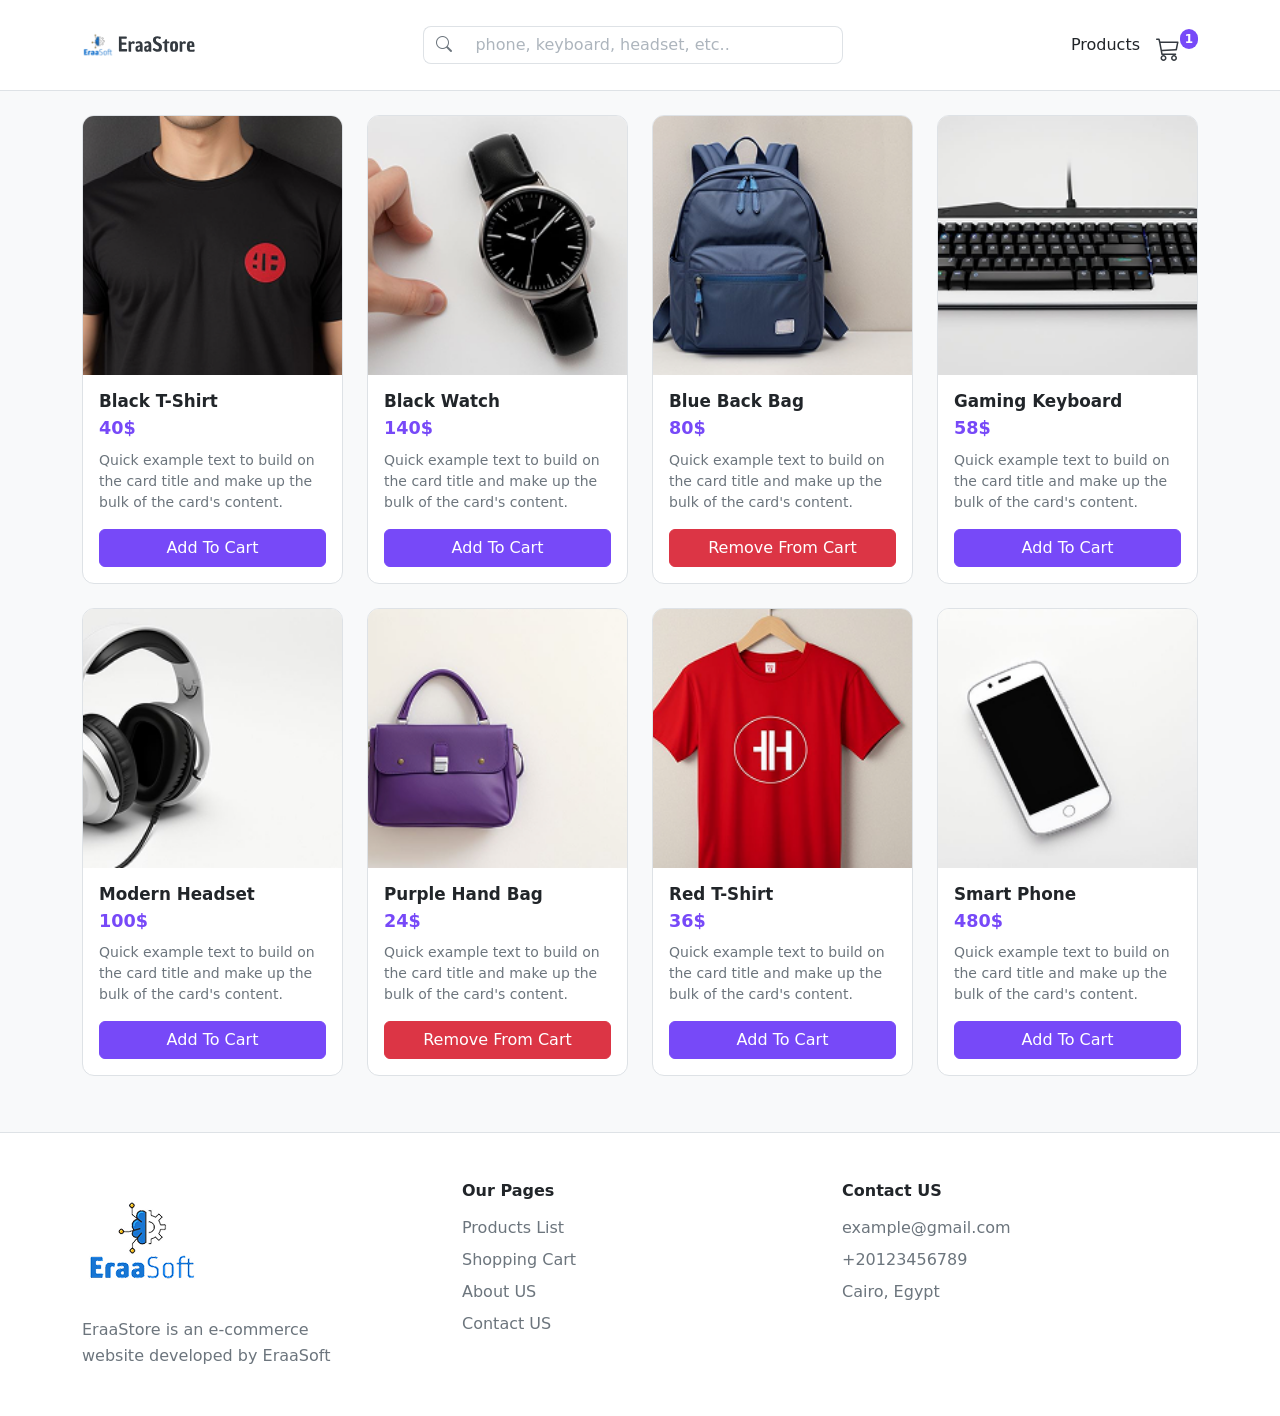
<file: index.html>
<!DOCTYPE html>
<html lang="en">

<head>
    <meta charset="UTF-8">
    <meta name="viewport" content="width=device-width, initial-scale=1.0">
    <title>EraaStore</title>
    <link href="https://cdn.jsdelivr.net/npm/bootstrap@5.3.8/dist/css/bootstrap.min.css" rel="stylesheet"
        integrity="sha384-sRIl4kxILFvY47J16cr9ZwB07vP4J8+LH7qKQnuqkuIAvNWLzeN8tE5YBujZqJLB" crossorigin="anonymous">
    <link rel="stylesheet" href="https://cdn.jsdelivr.net/npm/bootstrap-icons@1.11.3/font/bootstrap-icons.min.css">
    <link rel="stylesheet" href="./css/style.css">
</head>

<body>
    <!-- Navbar -->
    <nav class="navbar navbar-expand-lg bg-white border-bottom py-3">
        <div class="container">
            <a class="navbar-brand m-0" href="#">
                <img src="./assets/images/logo.svg" alt="EraaStore" width="114" height="48">
            </a>

            <form class="search-form mx-auto d-none d-md-block" role="search">
                <div class="input-group search-group">
                    <span class="input-group-text bg-white border-end-0">
                        <i class="bi bi-search text-secondary"></i>
                    </span>
                    <input class="form-control border-start-0" type="search"
                        placeholder="phone, keyboard, headset, etc.." aria-label="Search">
                </div>
            </form>

            <div class="d-flex align-items-center gap-3">
                <a href="#products" class="nav-link text-dark fw-medium">Products</a>
                <a href="#" class="cart-link position-relative d-inline-flex" aria-label="Shopping cart">
                    <img src="./assets/images/cart.svg" alt="cart" width="24" height="24">
                    <span class="cart-badge">1</span>
                </a>
            </div>
        </div>
    </nav>

   
    <main class="py-4" id="products">
        <div class="container">
            <div class="row g-4">
                <!-- 1. Black T-Shirt -->
                <div class="col-12 col-sm-6 col-lg-3">
                    <div class="card product-card h-100">
                        <img src="./assets/images/card1.png" class="card-img-top" alt="Black T-Shirt">
                        <div class="card-body d-flex flex-column">
                            <h5 class="card-title mb-1">Black T-Shirt</h5>
                            <p class="product-price mb-2">40$</p>
                            <p class="card-text text-secondary small flex-grow-1">
                                Quick example text to build on the card title and make up the bulk of the card's content.
                            </p>
                            <button type="button" class="btn btn-add-cart w-100">Add To Cart</button>
                        </div>
                    </div>
                </div>

                <!-- 2. Black Watch -->
                <div class="col-12 col-sm-6 col-lg-3">
                    <div class="card product-card h-100">
                        <img src="./assets/images/card2.png" class="card-img-top" alt="Black Watch">
                        <div class="card-body d-flex flex-column">
                            <h5 class="card-title mb-1">Black Watch</h5>
                            <p class="product-price mb-2">140$</p>
                            <p class="card-text text-secondary small flex-grow-1">
                                Quick example text to build on the card title and make up the bulk of the card's content.
                            </p>
                            <button type="button" class="btn btn-add-cart w-100">Add To Cart</button>
                        </div>
                    </div>
                </div>

                <!-- 3. Blue Back Bag -->
                <div class="col-12 col-sm-6 col-lg-3">
                    <div class="card product-card h-100">
                        <img src="./assets/images/card3.png" class="card-img-top" alt="Blue Back Bag">
                        <div class="card-body d-flex flex-column">
                            <h5 class="card-title mb-1">Blue Back Bag</h5>
                            <p class="product-price mb-2">80$</p>
                            <p class="card-text text-secondary small flex-grow-1">
                                Quick example text to build on the card title and make up the bulk of the card's content.
                            </p>
                            <button type="button" class="btn btn-remove-cart w-100">Remove From Cart</button>
                        </div>
                    </div>
                </div>

                <!-- 4. Gaming Keyboard -->
                <div class="col-12 col-sm-6 col-lg-3">
                    <div class="card product-card h-100">
                        <img src="./assets/images/card4.png" class="card-img-top" alt="Gaming Keyboard">
                        <div class="card-body d-flex flex-column">
                            <h5 class="card-title mb-1">Gaming Keyboard</h5>
                            <p class="product-price mb-2">58$</p>
                            <p class="card-text text-secondary small flex-grow-1">
                                Quick example text to build on the card title and make up the bulk of the card's content.
                            </p>
                            <button type="button" class="btn btn-add-cart w-100">Add To Cart</button>
                        </div>
                    </div>
                </div>

                <!-- 5. Modern Headset -->
                <div class="col-12 col-sm-6 col-lg-3">
                    <div class="card product-card h-100">
                        <img src="./assets/images/card5.png" class="card-img-top" alt="Modern Headset">
                        <div class="card-body d-flex flex-column">
                            <h5 class="card-title mb-1">Modern Headset</h5>
                            <p class="product-price mb-2">100$</p>
                            <p class="card-text text-secondary small flex-grow-1">
                                Quick example text to build on the card title and make up the bulk of the card's content.
                            </p>
                            <button type="button" class="btn btn-add-cart w-100">Add To Cart</button>
                        </div>
                    </div>
                </div>

                <!-- 6. Purple Hand Bag -->
                <div class="col-12 col-sm-6 col-lg-3">
                    <div class="card product-card h-100">
                        <img src="./assets/images/card6.png" class="card-img-top" alt="Purple Hand Bag">
                        <div class="card-body d-flex flex-column">
                            <h5 class="card-title mb-1">Purple Hand Bag</h5>
                            <p class="product-price mb-2">24$</p>
                            <p class="card-text text-secondary small flex-grow-1">
                                Quick example text to build on the card title and make up the bulk of the card's content.
                            </p>
                            <button type="button" class="btn btn-remove-cart w-100">Remove From Cart</button>
                        </div>
                    </div>
                </div>

                <!-- 7. Red T-Shirt -->
                <div class="col-12 col-sm-6 col-lg-3">
                    <div class="card product-card h-100">
                        <img src="./assets/images/card7.png" class="card-img-top" alt="Red T-Shirt">
                        <div class="card-body d-flex flex-column">
                            <h5 class="card-title mb-1">Red T-Shirt</h5>
                            <p class="product-price mb-2">36$</p>
                            <p class="card-text text-secondary small flex-grow-1">
                                Quick example text to build on the card title and make up the bulk of the card's content.
                            </p>
                            <button type="button" class="btn btn-add-cart w-100">Add To Cart</button>
                        </div>
                    </div>
                </div>

                <!-- 8. Smart Phone -->
                <div class="col-12 col-sm-6 col-lg-3">
                    <div class="card product-card h-100">
                        <img src="./assets/images/card8.png" class="card-img-top" alt="Smart Phone">
                        <div class="card-body d-flex flex-column">
                            <h5 class="card-title mb-1">Smart Phone</h5>
                            <p class="product-price mb-2">480$</p>
                            <p class="card-text text-secondary small flex-grow-1">
                                Quick example text to build on the card title and make up the bulk of the card's content.
                            </p>
                            <button type="button" class="btn btn-add-cart w-100">Add To Cart</button>
                        </div>
                    </div>
                </div>
            </div>
        </div>
    </main>

    <!-- Footer -->
    <footer class="site-footer bg-white border-top py-5">
        <div class="container">
            <div class="row g-4">
                <div class="col-12 col-md-4">
                    <img src="./assets/images/footer-logo.png" alt="EraaSoft" class="footer-logo mb-3">
                    <p class="footer-desc mb-0">
                        EraaStore is an e-commerce website developed by EraaSoft
                    </p>
                </div>

                <div class="col-12 col-md-4">
                    <h6 class="footer-title">Our Pages</h6>
                    <ul class="list-unstyled footer-links mb-0">
                        <li><a href="#products">Products List</a></li>
                        <li><a href="#">Shopping Cart</a></li>
                        <li><a href="#">About US</a></li>
                        <li><a href="#">Contact US</a></li>
                    </ul>
                </div>

                <div class="col-12 col-md-4">
                    <h6 class="footer-title">Contact US</h6>
                    <ul class="list-unstyled footer-contact mb-0">
                        <li>example@gmail.com</li>
                        <li>+20123456789</li>
                        <li>Cairo, Egypt</li>
                    </ul>
                </div>
            </div>
        </div>
    </footer>

    <script src="https://cdn.jsdelivr.net/npm/bootstrap@5.3.8/dist/js/bootstrap.bundle.min.js"
        integrity="sha384-FKyoEForCGlyvwx9Hj09JcYn3nv7wiPVlz7YYwJrWVcXK/BmnVDxM+D2scQbITxI"
        crossorigin="anonymous"></script>
</body>

</html>
</file>
<file: css/style.css>
:root {
    --primary: #7749F8;
    --danger: #DC3545;
    --text: #212529;
    --muted: #6C757D;
    --border: #DEE2E6;
}

body {
    background-color: #F8F9FA;
    color: var(--text);
}

/* Cart badge */
.cart-link {
    padding: 8px 18px 0 0;
}

.cart-badge {
    position: absolute;
    top: 0;
    right: 0;
    min-width: 18px;
    height: 20px;
    padding: 0 5px;
    border-radius: 999px;
    background-color: var(--primary);
    color: #fff;
    font-size: 0.75rem;
    font-weight: 700;
    line-height: 20px;
    text-align: center;
}

/* Search */
.search-form {
    width: 100%;
    max-width: 420px;
}

.search-group .input-group-text,
.search-group .form-control {
    border-color: var(--border);
    border-radius: 0.5rem;
}

.search-group .input-group-text {
    border-top-right-radius: 0;
    border-bottom-right-radius: 0;
    padding-inline: 0.75rem;
}

.search-group .form-control {
    border-top-left-radius: 0;
    border-bottom-left-radius: 0;
    box-shadow: none;
}

.search-group .form-control:focus {
    border-color: var(--border);
    box-shadow: none;
}

.search-group .form-control::placeholder {
    color: #ADB5BD;
}

/* Product cards */
.product-card {
    border: 1px solid var(--border);
    border-radius: 0.75rem;
    overflow: hidden;
    background: #fff;
}

.product-card .card-img-top {
    aspect-ratio: 1 / 1;
    object-fit: cover;
    background: #F1F3F5;
}

.product-card .card-title {
    font-size: 1.05rem;
    font-weight: 700;
}

.product-price {
    color: var(--primary);
    font-weight: 700;
    font-size: 1.1rem;
}

.btn-add-cart {
    background-color: var(--primary);
    border-color: var(--primary);
    color: #fff;
    font-weight: 500;
}

.btn-add-cart:hover,
.btn-add-cart:focus {
    background-color: #6435e8;
    border-color: #6435e8;
    color: #fff;
}

.btn-remove-cart {
    background-color: var(--danger);
    border-color: var(--danger);
    color: #fff;
    font-weight: 500;
}

.btn-remove-cart:hover,
.btn-remove-cart:focus {
    background-color: #bb2d3b;
    border-color: #bb2d3b;
    color: #fff;
}

/* Footer */
.site-footer {
    margin-top: 2rem;
}

.footer-logo {
    width: 120px;
    height: 120px;
    object-fit: contain;
}

.footer-desc {
    color: var(--muted);
    max-width: 260px;
    line-height: 1.6;
}

.footer-title {
    font-weight: 700;
    margin-bottom: 1rem;
    color: var(--text);
}

.footer-links li + li,
.footer-contact li + li {
    margin-top: 0.5rem;
}

.footer-links a {
    color: var(--muted);
    text-decoration: none;
}

.footer-links a:hover {
    color: var(--primary);
}

.footer-contact li {
    color: var(--muted);
}
</file>
